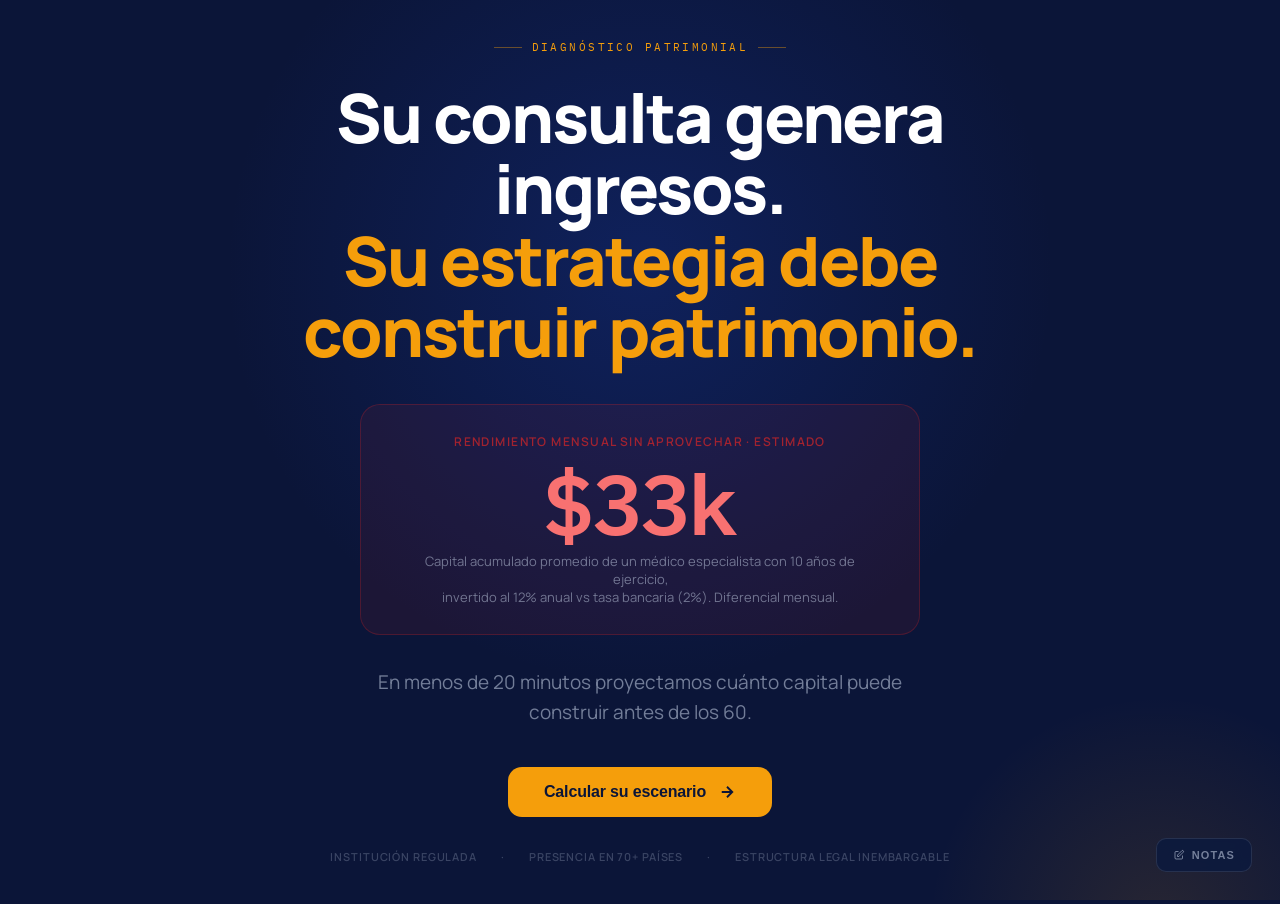
<file: simulador.html>
<!DOCTYPE html>
<html lang="es">
<head>
<meta charset="UTF-8">
<meta name="viewport" content="width=device-width, initial-scale=1">
<title>Simulador Patrimonial</title>
<link rel="icon" href="logo-symbol.svg">
<link rel="preconnect" href="https://fonts.googleapis.com">
<link rel="preconnect" href="https://fonts.gstatic.com" crossorigin>
<link href="https://fonts.googleapis.com/css2?family=Manrope:wght@300;400;500;600;700;800&family=IBM+Plex+Mono:wght@400;500;600&display=swap" rel="stylesheet">
<style>
*{box-sizing:border-box;margin:0;padding:0}
:root{
  --navy:#0B1538;
  --azul:#1A40B8;
  --oro:#F59E0B;
  --papel:#F7F5F1;
  --blanco:#ffffff;
  --gris1:rgba(200,211,232,.55);
  --gris2:rgba(200,211,232,.25);
  --rojo:#DC2626;
  --verde:#059669;
  --borde:rgba(255,255,255,.08);
}
html,body{height:100%;overflow:hidden}
body{font-family:'Manrope',system-ui,sans-serif;background:var(--navy);color:#fff;-webkit-font-smoothing:antialiased}

/* ──────────────────────────────────────────────
   PANTALLAS / SCREENS
────────────────────────────────────────────── */
.screen{
  position:fixed;inset:0;
  display:flex;flex-direction:column;
  opacity:0;pointer-events:none;
  transition:opacity .5s ease;
  overflow-y:auto;
}
.screen.active{opacity:1;pointer-events:all}

/* ──────────────────────────────────────────────
   GANCHO — PANTALLA 0
────────────────────────────────────────────── */
#s-gancho{
  background:var(--navy);
  align-items:center;justify-content:center;
  text-align:center;
  position:relative;overflow:hidden;
}
.gancho-glow{
  position:absolute;top:-20%;left:50%;transform:translateX(-50%);
  width:900px;height:900px;border-radius:50%;
  background:radial-gradient(circle,rgba(26,64,184,.28) 0%,transparent 65%);
  pointer-events:none;
}
.gancho-glow2{
  position:absolute;bottom:-30%;right:-10%;
  width:500px;height:500px;border-radius:50%;
  background:radial-gradient(circle,rgba(245,158,11,.12) 0%,transparent 65%);
  pointer-events:none;
}
.gancho-inner{position:relative;z-index:1;max-width:780px;padding:40px 32px}

.g-pretitulo{
  font-family:'IBM Plex Mono',monospace;
  font-size:11px;letter-spacing:.22em;text-transform:uppercase;
  color:var(--oro);margin-bottom:28px;
  display:flex;align-items:center;justify-content:center;gap:10px;
}
.g-pretitulo::before,.g-pretitulo::after{
  content:"";display:block;width:28px;height:1px;background:var(--oro);opacity:.4;
}

.g-titulo{
  font-size:clamp(36px,5.5vw,68px);
  font-weight:800;line-height:1.05;
  letter-spacing:-.03em;
  color:#fff;
  margin-bottom:18px;
}
.g-titulo em{font-style:normal;color:var(--oro)}

/* Número de pérdida animado */
.g-perdida-wrap{
  margin:36px auto 32px;
  padding:28px 40px;
  background:rgba(220,38,38,.08);
  border:1px solid rgba(220,38,38,.25);
  border-radius:20px;
  max-width:560px;
}
.g-perdida-label{
  font-size:12px;font-weight:600;letter-spacing:.12em;text-transform:uppercase;
  color:rgba(220,38,38,.7);margin-bottom:10px;
}
.g-perdida-num{
  font-family:'IBM Plex Mono',monospace;
  font-size:clamp(42px,7vw,84px);
  font-weight:600;
  color:#F87171;
  line-height:1;
  letter-spacing:-.02em;
}
.g-perdida-sub{
  font-size:13px;color:rgba(200,211,232,.5);margin-top:8px;
}

.g-sub{
  font-size:clamp(15px,2vw,19px);
  color:var(--gris1);
  line-height:1.6;
  max-width:560px;
  margin:0 auto 40px;
}
.g-sub strong{color:#fff;font-weight:700}

.g-btn{
  display:inline-flex;align-items:center;gap:12px;
  background:var(--oro);color:var(--navy);
  font-weight:800;font-size:16px;
  padding:16px 36px;border-radius:14px;
  border:none;cursor:pointer;
  transition:transform .15s,box-shadow .15s;
  letter-spacing:-.01em;
}
.g-btn:hover{transform:translateY(-2px);box-shadow:0 12px 32px rgba(245,158,11,.35)}
.g-btn svg{transition:transform .2s}
.g-btn:hover svg{transform:translateX(4px)}

.g-trust{
  display:flex;align-items:center;justify-content:center;gap:24px;
  margin-top:32px;flex-wrap:wrap;
}
.g-trust-item{
  font-size:11px;font-weight:600;letter-spacing:.08em;text-transform:uppercase;
  color:var(--gris2);
}

/* ──────────────────────────────────────────────
   ACTO 1 — DIAGNÓSTICO
────────────────────────────────────────────── */
#s-acto1{
  background:var(--papel);color:var(--navy);
  overflow-y:auto;
}
.a1-layout{
  display:grid;grid-template-columns:1fr 1fr;
  min-height:100vh;
}

/* Panel izquierdo — inputs */
.a1-left{
  background:var(--navy);
  padding:52px 48px;
  display:flex;flex-direction:column;
  justify-content:center;
  position:sticky;top:0;height:100vh;
}
.a1-step-label{
  font-family:'IBM Plex Mono',monospace;
  font-size:10px;letter-spacing:.2em;text-transform:uppercase;
  color:var(--oro);margin-bottom:32px;
  display:flex;align-items:center;gap:10px;
}
.a1-step-label::before{
  content:"";width:18px;height:1px;background:var(--oro);
}

.a1-pregunta{
  font-size:clamp(22px,2.8vw,32px);
  font-weight:700;color:#fff;
  line-height:1.25;margin-bottom:40px;
  letter-spacing:-.02em;
}
.a1-pregunta em{font-style:normal;color:var(--oro)}

.a1-inputs{display:flex;flex-direction:column;gap:28px}

.inp-group{}
.inp-label{
  font-size:11px;font-weight:700;letter-spacing:.12em;text-transform:uppercase;
  color:var(--gris1);margin-bottom:8px;display:block;
}
.inp-row{display:flex;align-items:center;gap:14px}
.inp-prefix{
  font-family:'IBM Plex Mono',monospace;font-size:22px;font-weight:600;
  color:rgba(255,255,255,.3);
}
.inp-num{
  font-family:'IBM Plex Mono',monospace;
  font-size:clamp(32px,4vw,48px);font-weight:600;
  color:#fff;width:100%;
  background:none;border:none;outline:none;
  border-bottom:2px solid rgba(255,255,255,.12);
  padding-bottom:8px;
  transition:border-color .2s;
}
.inp-num:focus{border-bottom-color:var(--oro)}
.inp-num::placeholder{color:rgba(255,255,255,.15)}

/* slider */
.sl-wrap{margin-top:10px}
input[type=number]::-webkit-inner-spin-button,
input[type=number]::-webkit-outer-spin-button{-webkit-appearance:none;margin:0}
input[type=number]{-moz-appearance:textfield}
input[type=range]{
  -webkit-appearance:none;width:100%;height:4px;
  background:rgba(255,255,255,.1);border-radius:2px;outline:none;cursor:pointer;
}
input[type=range]::-webkit-slider-thumb{
  -webkit-appearance:none;width:20px;height:20px;border-radius:50%;
  background:var(--oro);cursor:pointer;
  box-shadow:0 0 0 4px rgba(245,158,11,.2);
  transition:box-shadow .15s;
}
input[type=range]:hover::-webkit-slider-thumb{box-shadow:0 0 0 6px rgba(245,158,11,.25)}
.sl-range{display:flex;justify-content:space-between;margin-top:6px}
.sl-range span{font-family:'IBM Plex Mono',monospace;font-size:10px;color:var(--gris2)}

.a1-cta{
  margin-top:44px;
  background:var(--oro);color:var(--navy);
  font-weight:800;font-size:15px;
  padding:16px 32px;border-radius:12px;
  border:none;cursor:pointer;
  display:flex;align-items:center;justify-content:center;gap:10px;
  transition:transform .15s,opacity .15s;
  opacity:.4;pointer-events:none;
}
.a1-cta.ready{opacity:1;pointer-events:all}
.a1-cta.ready:hover{transform:translateY(-2px)}

/* Panel derecho — diagnóstico en vivo */
.a1-right{
  background:#EFEBE2;
  padding:52px 48px;
  display:flex;flex-direction:column;
  justify-content:center;gap:20px;
}
.diag-title{
  font-family:'IBM Plex Mono',monospace;
  font-size:10px;letter-spacing:.2em;text-transform:uppercase;
  color:rgba(11,21,56,.35);margin-bottom:4px;
}
.diag-card{
  background:rgba(255,255,255,.7);
  border-radius:16px;
  padding:22px 24px;
  border:1px solid rgba(11,21,56,.07);
}
.diag-card.alarma{
  background:rgba(220,38,38,.06);
  border-color:rgba(220,38,38,.18);
}
.diag-card-label{
  font-size:11px;font-weight:600;letter-spacing:.1em;text-transform:uppercase;
  color:rgba(11,21,56,.4);margin-bottom:8px;
}
.diag-card-num{
  font-family:'IBM Plex Mono',monospace;
  font-size:clamp(26px,3vw,38px);
  font-weight:600;line-height:1;
}
.diag-card-num.rojo{color:#C53030}
.diag-card-num.navy{color:var(--navy)}
.diag-card-sub{
  font-size:13px;color:rgba(11,21,56,.45);margin-top:6px;line-height:1.5;
}

.diag-warning{
  background:rgba(220,38,38,.06);
  border:1px solid rgba(220,38,38,.18);
  border-radius:12px;
  padding:16px 20px;
  font-size:13px;color:rgba(11,21,56,.6);
  line-height:1.55;
  display:none;
}
.diag-warning strong{color:#C53030;font-weight:700}
.diag-warning.visible{display:block}

/* ──────────────────────────────────────────────
   OVERLAY DRAMÁTICO
────────────────────────────────────────────── */
#s-overlay{
  background:var(--navy);
  align-items:center;justify-content:center;
  text-align:center;z-index:50;
}
.ov-inner{padding:32px}
.ov-label{
  font-family:'IBM Plex Mono',monospace;
  font-size:11px;letter-spacing:.25em;text-transform:uppercase;
  color:var(--gris2);margin-bottom:24px;
  opacity:0;transition:opacity .6s .3s;
}
.ov-num{
  font-family:'IBM Plex Mono',monospace;
  font-size:clamp(56px,10vw,120px);
  font-weight:600;color:var(--oro);
  line-height:1;letter-spacing:-.03em;
  opacity:0;transform:scale(.92);
  transition:opacity .7s .5s, transform .7s .5s;
}
.ov-sub{
  font-size:clamp(15px,2vw,19px);
  color:var(--gris1);margin-top:20px;
  opacity:0;transition:opacity .6s .9s;
}
#s-overlay.reveal .ov-label,
#s-overlay.reveal .ov-num,
#s-overlay.reveal .ov-sub{opacity:1;transform:scale(1)}

/* ──────────────────────────────────────────────
   ACTO 2 — RESULTADOS
────────────────────────────────────────────── */
#s-acto2{
  background:var(--navy);
  overflow-y:auto;
}
.a2-wrap{max-width:1100px;margin:0 auto;padding:60px 32px}

.a2-header{
  text-align:center;margin-bottom:56px;
}
.a2-header-kicker{
  font-family:'IBM Plex Mono',monospace;
  font-size:10px;letter-spacing:.22em;text-transform:uppercase;
  color:var(--oro);margin-bottom:16px;
  display:flex;align-items:center;justify-content:center;gap:10px;
}
.a2-header-kicker::before,.a2-header-kicker::after{
  content:"";width:24px;height:1px;background:var(--oro);opacity:.35;
}
.a2-header h2{
  font-size:clamp(14px,2vw,16px);
  font-weight:400;color:var(--gris1);
  letter-spacing:.02em;margin-bottom:6px;
}
.a2-header .nombre-txt{
  font-size:clamp(28px,4vw,44px);
  font-weight:800;color:#fff;
  letter-spacing:-.03em;
}

/* Número heroico */
.a2-hero{
  text-align:center;
  background:rgba(255,255,255,.03);
  border:1px solid var(--borde);
  border-radius:24px;
  padding:52px 40px 44px;
  margin-bottom:32px;
  position:relative;overflow:hidden;
}
.a2-hero::before{
  content:"";position:absolute;inset:0;
  background:radial-gradient(ellipse at 50% 0%,rgba(245,158,11,.08),transparent 60%);
  pointer-events:none;
}
.a2-hero-label{
  font-family:'IBM Plex Mono',monospace;
  font-size:11px;letter-spacing:.2em;text-transform:uppercase;
  color:var(--gris2);margin-bottom:16px;
}
.a2-hero-num{
  font-family:'IBM Plex Mono',monospace;
  font-size:clamp(52px,9vw,100px);
  font-weight:600;color:var(--oro);
  line-height:1;letter-spacing:-.03em;
  position:relative;
}
.a2-hero-num-tag{
  font-family:'IBM Plex Mono',monospace;
  font-size:11px;letter-spacing:.12em;text-transform:uppercase;
  color:rgba(245,158,11,.4);margin-top:10px;
}
.a2-hero-bar{
  display:flex;border-radius:6px;overflow:hidden;height:8px;
  margin:28px 0 16px;
}
.a2-hero-bar-seg{transition:width .6s ease}
.seg-ap{background:var(--azul)}
.seg-rend{background:var(--oro)}
.seg-bono{background:#10B981}
.a2-hero-leyenda{
  display:flex;justify-content:center;gap:28px;flex-wrap:wrap;
}
.ley-item{display:flex;align-items:center;gap:7px;font-size:12px;color:var(--gris1)}
.ley-dot{width:8px;height:8px;border-radius:2px;flex:0 0 auto}
.ley-val{font-family:'IBM Plex Mono',monospace;font-weight:600;color:#fff;margin-left:2px}

/* Grid de métricas */
.a2-grid{
  display:grid;grid-template-columns:repeat(3,1fr);gap:16px;margin-bottom:32px;
}
.a2-card{
  background:rgba(255,255,255,.04);
  border:1px solid var(--borde);
  border-radius:16px;
  padding:24px 22px;
}
.a2-card-label{
  font-size:11px;font-weight:600;letter-spacing:.1em;text-transform:uppercase;
  color:var(--gris2);margin-bottom:8px;
}
.a2-card-num{
  font-family:'IBM Plex Mono',monospace;
  font-size:clamp(22px,3vw,32px);font-weight:600;
  color:#fff;line-height:1;
}
.a2-card-num.oro{color:var(--oro)}
.a2-card-num.verde{color:#34D399}
.a2-card-sub{font-size:12px;color:var(--gris2);margin-top:6px}

/* Sección comparativa */
.a2-compare{
  display:grid;grid-template-columns:1fr 1fr;gap:16px;margin-bottom:32px;
}
.cmp-card{
  border-radius:16px;padding:28px 24px;
}
.cmp-bad{
  background:rgba(220,38,38,.07);border:1px solid rgba(220,38,38,.15);
}
.cmp-good{
  background:rgba(5,150,105,.07);border:1px solid rgba(5,150,105,.2);
}
.cmp-label{
  font-size:11px;font-weight:700;letter-spacing:.1em;text-transform:uppercase;
  margin-bottom:10px;
}
.cmp-bad .cmp-label{color:rgba(248,113,113,.6)}
.cmp-good .cmp-label{color:rgba(52,211,153,.6)}
.cmp-num{
  font-family:'IBM Plex Mono',monospace;
  font-size:clamp(24px,3vw,36px);font-weight:600;line-height:1;
}
.cmp-bad .cmp-num{color:#F87171}
.cmp-good .cmp-num{color:#34D399}
.cmp-sub{font-size:12px;margin-top:8px;color:var(--gris2)}

/* Bono */
.a2-bono{
  background:var(--azul);
  border-radius:20px;padding:36px 36px;
  margin-bottom:32px;
  display:grid;grid-template-columns:auto 1fr;gap:36px;align-items:center;
  position:relative;overflow:hidden;
}
.a2-bono::before{
  content:"";position:absolute;top:-60px;right:-60px;
  width:240px;height:240px;border-radius:50%;
  background:rgba(255,255,255,.06);pointer-events:none;
}
.a2-bono::after{
  content:"";position:absolute;bottom:-40px;left:120px;
  width:160px;height:160px;border-radius:50%;
  background:rgba(245,158,11,.12);pointer-events:none;
}
.bono-pct-wrap{
  display:flex;flex-direction:column;align-items:center;gap:4px;
  background:rgba(255,255,255,.1);
  border:1px solid rgba(255,255,255,.15);
  border-radius:16px;padding:20px 28px;
  position:relative;z-index:1;
}
.bono-pct{
  font-family:'IBM Plex Mono',monospace;
  font-size:64px;font-weight:600;color:var(--oro);
  line-height:1;letter-spacing:-.02em;
}
.bono-pct-label{
  font-family:'IBM Plex Mono',monospace;
  font-size:10px;letter-spacing:.15em;text-transform:uppercase;
  color:rgba(255,255,255,.5);
}
.bono-info{flex:1;position:relative;z-index:1}
.bono-info h4{
  color:#fff;font-size:20px;font-weight:800;
  margin-bottom:8px;letter-spacing:-.02em;
}
.bono-info p{font-size:14px;color:rgba(255,255,255,.75);line-height:1.6}
.bono-info p strong{color:#fff}
.bono-badge{
  display:inline-flex;align-items:center;gap:6px;
  background:rgba(245,158,11,.2);border:1px solid rgba(245,158,11,.35);
  border-radius:6px;padding:4px 10px;margin-top:12px;
  font-family:'IBM Plex Mono',monospace;font-size:10px;
  letter-spacing:.12em;text-transform:uppercase;color:var(--oro);
}

/* Costo de esperar */
.a2-esperar{margin-bottom:32px}
.a2-sec-title{
  font-family:'IBM Plex Mono',monospace;
  font-size:10px;letter-spacing:.2em;text-transform:uppercase;
  color:var(--gris2);margin-bottom:16px;
}
.esp-grid{display:grid;grid-template-columns:repeat(4,1fr);gap:12px}
.esp-item{
  border-radius:14px;padding:20px 18px;text-align:center;
  background:rgba(255,255,255,.04);border:1px solid var(--borde);
}
.esp-item.hoy{
  background:rgba(245,158,11,.08);border-color:rgba(245,158,11,.2);
}
.esp-tag{font-size:11px;font-weight:600;color:var(--gris2);margin-bottom:8px;letter-spacing:.06em}
.esp-val{
  font-family:'IBM Plex Mono',monospace;
  font-size:clamp(16px,2vw,20px);font-weight:600;color:#fff;margin-bottom:4px;
}
.esp-item.hoy .esp-val{color:var(--oro)}
.esp-diff{font-size:12px;color:rgba(248,113,113,.75)}

/* ISR */
.a2-isr{
  background:rgba(26,64,184,.08);border:1px solid rgba(26,64,184,.18);
  border-radius:16px;padding:22px 24px;margin-bottom:32px;
  font-size:13px;color:var(--gris1);line-height:1.6;
}
.a2-isr strong{color:#fff}

/* Casos reales */
.a2-casos{display:grid;grid-template-columns:1fr 1fr;gap:16px;margin-bottom:32px}
.caso-card{
  background:rgba(255,255,255,.04);border:1px solid var(--borde);
  border-left:4px solid var(--oro);border-radius:16px;padding:22px 20px;
}
.caso-pct{
  font-family:'IBM Plex Mono',monospace;
  font-size:40px;font-weight:600;color:var(--azul);margin-bottom:6px;
}
.caso-perfil{font-size:13px;color:var(--gris1)}
.caso-tiempo{font-size:12px;color:var(--gris2);margin-top:4px}

/* Ficha de cierre */
.a2-cierre{
  background:var(--azul);border-radius:20px;padding:40px 36px;
  text-align:center;
}
.cierre-titulo{font-size:clamp(18px,2.5vw,26px);font-weight:800;color:#fff;margin-bottom:8px;letter-spacing:-.02em}
.cierre-sub{font-size:14px;color:rgba(255,255,255,.65);margin-bottom:28px;line-height:1.55}
.cierre-btn{
  display:inline-flex;align-items:center;gap:10px;
  background:var(--oro);color:var(--navy);
  font-weight:800;font-size:15px;
  padding:16px 36px;border-radius:12px;
  border:none;cursor:pointer;text-decoration:none;
  transition:transform .15s,opacity .15s;
}
.cierre-btn:hover{transform:translateY(-2px);opacity:.9}
.a2-legal{
  text-align:center;margin-top:24px;
  font-size:11px;color:var(--gris2);line-height:1.6;
}

/* ──────────────────────────────────────────────
   PANEL DE NOTAS — Alejandro
────────────────────────────────────────────── */
#panel-notas{
  position:fixed;right:-340px;top:0;bottom:0;width:320px;
  background:#0d1a3e;border-left:1px solid rgba(255,255,255,.08);
  z-index:200;
  display:flex;flex-direction:column;
  transition:right .3s ease;
  padding:24px 20px;
}
#panel-notas.open{right:0}
.notas-header{
  display:flex;align-items:center;justify-content:space-between;
  margin-bottom:16px;
}
.notas-header h3{
  font-size:12px;font-weight:700;letter-spacing:.12em;text-transform:uppercase;
  color:var(--oro);
}
.notas-close{
  background:none;border:none;cursor:pointer;color:var(--gris1);
  font-size:18px;line-height:1;padding:4px;
}
#notas-ta{
  flex:1;background:rgba(255,255,255,.05);border:1px solid rgba(255,255,255,.08);
  border-radius:10px;color:#fff;font-family:'Manrope',sans-serif;font-size:13px;
  padding:14px;resize:none;outline:none;line-height:1.6;
}
#notas-ta::placeholder{color:rgba(255,255,255,.2)}
.notas-hint{
  margin-top:12px;font-size:10px;letter-spacing:.1em;text-transform:uppercase;
  color:var(--gris2);text-align:center;
}

/* ──────────────────────────────────────────────
   BOTÓN DE NOTAS (flotante)
────────────────────────────────────────────── */
#btn-notas{
  position:fixed;bottom:28px;right:28px;z-index:199;
  background:rgba(13,26,62,.9);
  border:1px solid rgba(255,255,255,.1);
  color:var(--gris1);
  font-size:11px;font-weight:600;letter-spacing:.1em;text-transform:uppercase;
  padding:10px 16px;border-radius:10px;
  cursor:pointer;backdrop-filter:blur(8px);
  display:flex;align-items:center;gap:7px;
  transition:opacity .2s;
}
#btn-notas:hover{opacity:.8}
#btn-notas.hidden{display:none}

/* ──────────────────────────────────────────────
   NAV DISCRETA (visible desde acto 1 en adelante)
────────────────────────────────────────────── */
#topbar{
  position:fixed;top:0;left:0;right:0;z-index:100;
  display:flex;align-items:center;justify-content:space-between;
  padding:14px 28px;
  background:rgba(11,21,56,.92);backdrop-filter:blur(12px);
  border-bottom:1px solid var(--borde);
  opacity:0;pointer-events:none;
  transition:opacity .4s;
}
#topbar.visible{opacity:1;pointer-events:all}
.tb-brand{display:flex;align-items:center;gap:9px;font-size:14px;font-weight:700;color:#fff}
.tb-brand img{width:22px;height:22px}
.tb-step{
  font-family:'IBM Plex Mono',monospace;font-size:11px;
  letter-spacing:.12em;text-transform:uppercase;color:var(--gris2);
}
.tb-back{
  background:none;border:1px solid rgba(255,255,255,.1);
  color:var(--gris1);font-size:12px;font-weight:600;
  padding:7px 14px;border-radius:8px;cursor:pointer;
  transition:opacity .15s;
}
.tb-back:hover{opacity:.7}

/* ──────────────────────────────────────────────
   RESPONSIVE
────────────────────────────────────────────── */
@media(max-width:900px){
  html,body{overflow:auto}
  .screen{position:relative;height:auto}
  .a1-layout{grid-template-columns:1fr}
  .a1-left{position:relative;height:auto;padding:48px 28px}
  .a1-right{padding:32px 28px}
  .a2-grid{grid-template-columns:1fr 1fr}
  .a2-compare{grid-template-columns:1fr}
  .esp-grid{grid-template-columns:1fr 1fr}
  .a2-casos{grid-template-columns:1fr}
  #panel-notas{width:280px;right:-300px}
}
@media(max-width:600px){
  .a2-grid{grid-template-columns:1fr}
  .esp-grid{grid-template-columns:1fr 1fr}
  .a2-bono{flex-direction:column}
}
</style>
</head>
<body>

<!-- TOPBAR DISCRETA -->
<div id="topbar">
  <div class="tb-brand">
    <img src="logo-symbol.svg" alt="">
    Simulador Patrimonial
  </div>
  <span class="tb-step" id="tb-step-txt"></span>
  <button class="tb-back" id="btn-volver" onclick="volverAInicio()">← Reiniciar</button>
</div>

<!-- PANEL DE NOTAS (Alejandro) -->
<div id="panel-notas">
  <div class="notas-header">
    <h3>Notas de reunión</h3>
    <button class="notas-close" onclick="toggleNotas()">×</button>
  </div>
  <textarea id="notas-ta" placeholder="Escribe aquí lo que el doctor comenta...&#10;&#10;• Objeciones&#10;• Intereses&#10;• Seguimiento"></textarea>
  <div class="notas-hint">N para abrir · Esc para cerrar</div>
</div>

<!-- BTN NOTAS FLOTANTE -->
<button id="btn-notas" onclick="toggleNotas()">
  <svg width="12" height="12" fill="none" stroke="currentColor" stroke-width="2" viewBox="0 0 24 24"><path d="M11 5H6a2 2 0 0 0-2 2v11a2 2 0 0 0 2 2h11a2 2 0 0 0 2-2v-5m-1.414-9.414a2 2 0 1 1 2.828 2.828L11.828 15H9v-2.828l8.586-8.586z"/></svg>
  Notas
</button>

<!-- ═══════════════════════════════════════════
     PANTALLA 0 — GANCHO
═══════════════════════════════════════════ -->
<div class="screen active" id="s-gancho">
  <div class="gancho-glow"></div>
  <div class="gancho-glow2"></div>
  <div class="gancho-inner">
    <div class="g-pretitulo">Diagnóstico Patrimonial</div>

    <h1 class="g-titulo">
      Su consulta genera ingresos.<br><em>Su estrategia debe<br>construir patrimonio.</em>
    </h1>

    <div class="g-perdida-wrap">
      <div class="g-perdida-label">Rendimiento mensual sin aprovechar · estimado</div>
      <div class="g-perdida-num" id="perdida-counter">$0</div>
      <div class="g-perdida-sub">Capital acumulado promedio de un médico especialista con 10 años de ejercicio,<br>invertido al 12% anual vs tasa bancaria (2%). Diferencial mensual.</div>
    </div>

    <p class="g-sub">
      En menos de 20 minutos proyectamos cuánto capital puede construir antes de los 60.
    </p>

    <button class="g-btn" onclick="irAActo1()">
      Calcular su escenario
      <svg width="18" height="18" fill="none" stroke="currentColor" stroke-width="2.5" viewBox="0 0 24 24"><path d="M5 12h14M12 5l7 7-7 7"/></svg>
    </button>

    <div class="g-trust">
      <span class="g-trust-item">Institución regulada</span>
      <span class="g-trust-item">·</span>
      <span class="g-trust-item">Presencia en 70+ países</span>
      <span class="g-trust-item">·</span>
      <span class="g-trust-item">Estructura legal inembargable</span>
    </div>
  </div>
</div>

<!-- ═══════════════════════════════════════════
     PANTALLA 1 — ACTO 1: DIAGNÓSTICO
═══════════════════════════════════════════ -->
<div class="screen" id="s-acto1">
  <div class="a1-layout">

    <!-- Izquierda: inputs (Mario conduce) -->
    <div class="a1-left">
      <div class="a1-step-label">Paso 1 de 2 · Diagnóstico</div>

      <h2 class="a1-pregunta">
        Tres datos para calcular<br><em>su escenario real</em>
      </h2>

      <div class="a1-inputs">

        <div class="inp-group">
          <label class="inp-label" for="i-nombre">Nombre del prospecto</label>
          <div class="inp-row">
            <input class="inp-num" type="text" id="i-nombre" placeholder="Apellido o nombre" style="font-family:'Manrope',sans-serif;font-size:32px" oninput="actualizarDiag()">
          </div>
        </div>

        <div class="inp-group">
          <label class="inp-label" for="i-edad">Edad actual</label>
          <div class="inp-row">
            <input class="inp-num" type="number" id="i-edad" placeholder="40" min="28" max="58" oninput="actualizarDiag()">
          </div>
          <div class="sl-wrap">
            <input type="range" id="sl-edad" min="28" max="58" value="40" oninput="document.getElementById('i-edad').value=this.value;actualizarDiag()">
            <div class="sl-range"><span>28</span><span>58</span></div>
          </div>
        </div>

        <div class="inp-group">
          <label class="inp-label" for="i-ingreso">Ingreso mensual neto estimado</label>
          <div class="inp-row">
            <span class="inp-prefix">$</span>
            <input class="inp-num" type="number" id="i-ingreso" placeholder="80,000" min="30000" max="600000" step="5000" oninput="actualizarDiag()">
          </div>
          <div class="sl-wrap">
            <input type="range" id="sl-ingreso" min="30000" max="600000" step="5000" value="150000" oninput="document.getElementById('i-ingreso').value=this.value;actualizarDiag()">
            <div class="sl-range"><span>$30k</span><span>$600k</span></div>
          </div>
        </div>

        <div class="inp-group">
          <label class="inp-label" for="i-ahorro">Aportación mensual al plan</label>
          <div class="inp-row">
            <span class="inp-prefix">$</span>
            <input class="inp-num" type="number" id="i-ahorro" placeholder="8,000" min="2000" max="25000" step="500" oninput="actualizarDiag()">
          </div>
          <div class="sl-wrap">
            <input type="range" id="sl-ahorro" min="2000" max="25000" step="500" value="8000" oninput="document.getElementById('i-ahorro').value=this.value;actualizarDiag()">
            <div class="sl-range"><span>$2k</span><span>$25k</span></div>
          </div>
        </div>

      </div>

      <button class="a1-cta" id="btn-revelar" onclick="revelar()">
        Ver escenario patrimonial
        <svg width="16" height="16" fill="none" stroke="currentColor" stroke-width="2.5" viewBox="0 0 24 24"><path d="M5 12h14M12 5l7 7-7 7"/></svg>
      </button>
    </div>

    <!-- Derecha: diagnóstico en vivo -->
    <div class="a1-right">
      <div class="diag-title">Diagnóstico en tiempo real</div>

      <div class="diag-card alarma">
        <div class="diag-card-label">ISR estimado que pagas este año</div>
        <div class="diag-card-num rojo" id="d-isr">—</div>
        <div class="diag-card-sub" id="d-isr-sub">Ingrese el ingreso para calcular</div>
      </div>

      <div class="diag-card">
        <div class="diag-card-label">ISR acumulado en 20 años (sin instrumento)</div>
        <div class="diag-card-num rojo" id="d-isr-total">—</div>
        <div class="diag-card-sub">Capital que sale del patrimonio permanentemente</div>
      </div>

      <div class="diag-card">
        <div class="diag-card-label">Años al horizonte fiscal (60 años)</div>
        <div class="diag-card-num navy" id="d-anos">—</div>
        <div class="diag-card-sub" id="d-anos-sub">Tu ventana de acumulación</div>
      </div>

      <div class="diag-card">
        <div class="diag-card-label">Rendimiento mensual que su capital podría generar</div>
        <div class="diag-card-num rojo" id="d-costo">—</div>
        <div class="diag-card-sub" id="d-costo-sub">Capital acumulado estimado × 12% anual ÷ 12 meses</div>
      </div>

      <div class="diag-warning" id="d-warning">
        <strong>Atención:</strong> con el tiempo disponible y esa aportación,
        la diferencia entre actuar hoy y esperar 2 años puede superar los <span id="d-warning-monto">$X</span>.
      </div>
    </div>

  </div>
</div>

<!-- ═══════════════════════════════════════════
     OVERLAY DRAMÁTICO
═══════════════════════════════════════════ -->
<div class="screen" id="s-overlay">
  <div class="ov-inner">
    <div class="ov-label">Tu patrimonio proyectado a los 60 años</div>
    <div class="ov-num" id="ov-num">$0</div>
    <div class="ov-sub">Basado en la aportación mensual · 12% ilustrativo anual</div>
  </div>
</div>

<!-- ═══════════════════════════════════════════
     ACTO 2 — RESULTADOS COMPLETOS
═══════════════════════════════════════════ -->
<div class="screen" id="s-acto2">
  <div class="a2-wrap">

    <div class="a2-header">
      <div class="a2-header-kicker">Escenario personal</div>
      <div class="a2-header h2">Proyección para</div>
      <div class="a2-header nombre-txt" id="a2-nombre">el Doctor</div>
    </div>

    <!-- Número heroico -->
    <div class="a2-hero">
      <div class="a2-hero-label">Patrimonio proyectado · a los 60 años</div>
      <div class="a2-hero-num" id="a2-total">$0</div>
      <div class="a2-hero-num-tag">proyección ilustrativa · 12% anual · no garantizada</div>
      <div class="a2-hero-bar">
        <div class="a2-hero-bar-seg seg-ap" id="bar-ap" style="width:30%"></div>
        <div class="a2-hero-bar-seg seg-rend" id="bar-rend" style="width:55%"></div>
        <div class="a2-hero-bar-seg seg-bono" id="bar-bono" style="width:15%"></div>
      </div>
      <div class="a2-hero-leyenda">
        <div class="ley-item"><div class="ley-dot" style="background:var(--azul)"></div>Aportado <span class="ley-val" id="ley-ap">—</span></div>
        <div class="ley-item"><div class="ley-dot" style="background:var(--oro)"></div>Rendimiento <span class="ley-val" id="ley-rend">—</span></div>
        <div class="ley-item"><div class="ley-dot" style="background:#10B981"></div>Bono fidelidad <span class="ley-val" id="ley-bono">—</span></div>
      </div>
    </div>

    <!-- Grid de métricas clave -->
    <div class="a2-grid">
      <div class="a2-card">
        <div class="a2-card-label">Aportación mensual</div>
        <div class="a2-card-num oro" id="a2-mensual">—</div>
        <div class="a2-card-sub" id="a2-mensual-sub">durante <span id="a2-anos">—</span> años</div>
      </div>
      <div class="a2-card">
        <div class="a2-card-label">Multiplicador</div>
        <div class="a2-card-num verde" id="a2-mult">—</div>
        <div class="a2-card-sub">por cada peso aportado</div>
      </div>
      <div class="a2-card">
        <div class="a2-card-label">ISR ahorrado en retiro</div>
        <div class="a2-card-num verde" id="a2-isr-ah">$0</div>
        <div class="a2-card-sub">Art. 93-XXI · exento desde los 60</div>
      </div>
    </div>

    <!-- Comparativa: sin/con instrumento -->
    <div class="a2-compare">
      <div class="cmp-card cmp-bad">
        <div class="cmp-label">Sin instrumento · CETES actuales</div>
        <div class="cmp-num" id="cmp-sin">—</div>
        <div class="cmp-sub">~9.8% bruto · -ISR = ~7% neto real</div>
      </div>
      <div class="cmp-card cmp-good">
        <div class="cmp-label">Con OptiMaxx Plus · exento ISR</div>
        <div class="cmp-num" id="cmp-con">—</div>
        <div class="cmp-sub">12% ilustrativo · 100% libre de ISR a los 60</div>
      </div>
    </div>

    <!-- Bono fidelidad -->
    <div class="a2-bono">
      <div class="bono-pct-wrap">
        <div class="bono-pct" id="a2-bono-pct">—%</div>
        <div class="bono-pct-label">Bono</div>
      </div>
      <div class="bono-info">
        <h4>Bono de fidelidad sobre el primer año</h4>
        <p>Sobre las primeras 12 aportaciones se acredita un bono de <strong id="a2-bono-monto">—</strong> directamente al plan. Capital adicional que ningún banco ni AFORE otorga. La institución co-invierte desde el primer mes.</p>
        <div class="bono-badge">Exclusivo · sin equivalente en el mercado</div>
      </div>
    </div>

    <!-- Costo de esperar -->
    <div class="a2-esperar">
      <div class="a2-sec-title">Costo de esperar</div>
      <div class="esp-grid" id="esp-grid"></div>
    </div>

    <!-- Casos reales -->
    <div class="a2-sec-title">Rendimientos reales de clientes actuales</div>
    <div class="a2-casos">
      <div class="caso-card">
        <div class="caso-pct">+15.2%</div>
        <div class="caso-perfil">Médico especialista · CDMX</div>
        <div class="caso-tiempo">en 4 meses · marzo – junio 2025</div>
      </div>
      <div class="caso-card">
        <div class="caso-pct">+19.1%</div>
        <div class="caso-perfil">Médico especialista · Monterrey</div>
        <div class="caso-tiempo">en 5 meses · febrero – junio 2025</div>
      </div>
    </div>

    <!-- ISR disclaimer -->
    <div class="a2-isr">
      <strong>Beneficio fiscal Art. 93-XXI LISR:</strong> el retiro es 100% libre de ISR (capital + rendimientos) cumpliendo 60 años de edad y manteniendo la inversión al menos 5 años. En caso de fallecimiento, el capital sale libre de ISR en cualquier momento y va directamente a beneficiarios sin juicio sucesorio.
    </div>

    <!-- CTA de cierre -->
    <div class="a2-cierre">
      <div class="cierre-titulo" id="cierre-nombre">¿Empezamos hoy?</div>
      <div class="cierre-sub">El primer paso toma 20 minutos. La primera aportación puede entrar esta semana.</div>
      <a class="cierre-btn" href="https://calendar.app.google/xSZLcxh7KRXe7u3p7" target="_blank">
        Agendar sesión
        <svg width="16" height="16" fill="none" stroke="currentColor" stroke-width="2.5" viewBox="0 0 24 24"><path d="M8 7V3m8 4V3m-9 8h10M5 21h14a2 2 0 0 0 2-2V7a2 2 0 0 0-2-2H5a2 2 0 0 0-2 2v12a2 2 0 0 0 2 2z"/></svg>
      </a>
    </div>

    <div class="a2-legal">
      Proyección ilustrativa con rendimiento 12% anual no garantizado. Desempeño real sujeto a condiciones de mercado.<br>
      Instrumento regulado · Información exclusiva para uso del asesor en presentaciones autorizadas.
    </div>

  </div>
</div>

<script>
// ──────────────────────────────────────────
// UTILIDADES
// ──────────────────────────────────────────
const fmt = n => '$' + Math.round(n).toLocaleString('es-MX');
const fmtK = n => {
  if(n >= 1e6) return '$' + (n/1e6).toFixed(1).replace(/\.0$/,'') + 'M';
  if(n >= 1e3) return '$' + (n/1e3).toFixed(0) + 'k';
  return fmt(n);
};

function getBono(m){
  if(m >= 7500) return 1.00;
  if(m >= 5000) return 0.75;
  if(m >= 3000) return 0.65;
  return 0.55;
}

function calcular(mensual, edad){
  const anos = Math.max(1, 60 - edad);
  const r = Math.pow(1 + 0.12/12, anos*12);
  const saldo = mensual * ((r - 1)/(0.12/12));
  const totalAp = mensual * anos * 12;
  const bono = mensual * 12 * getBono(mensual);
  return { saldo, totalAp, bono, anos };
}

// ISR estimado (escala progresiva simplificada)
function estimarISR(ingreso){
  const anual = ingreso * 12;
  let isr = 0;
  if(anual <= 123580) isr = anual * 0.1;
  else if(anual <= 326340) isr = 12358 + (anual - 123580) * 0.16;
  else if(anual <= 510660) isr = 44760 + (anual - 326340) * 0.21;
  else if(anual <= 1000000) isr = 83480 + (anual - 510660) * 0.28;
  else isr = 220960 + (anual - 1000000) * 0.35;
  return isr / 12; // mensual
}

// ──────────────────────────────────────────
// ESTADO
// ──────────────────────────────────────────
let estado = { nombre:'', edad:40, ingreso:0, ahorro:0 };

// ──────────────────────────────────────────
// GANCHO — CONTADOR DE PÉRDIDA
// ──────────────────────────────────────────
let perdidaTarget = 38000;
let perdidaActual = 0;
let perdidaTimer = null;

function animarPerdida(target){
  clearInterval(perdidaTimer);
  const start = Date.now();
  const duracion = 2000;
  const from = perdidaActual;
  perdidaTimer = setInterval(() => {
    const t = Math.min(1, (Date.now() - start) / duracion);
    const ease = 1 - Math.pow(1 - t, 3);
    perdidaActual = from + (target - from) * ease;
    document.getElementById('perdida-counter').textContent = fmtK(perdidaActual);
    if(t >= 1){ clearInterval(perdidaTimer); perdidaActual = target; }
  }, 16);
}

// Animar al cargar — valor típico para especialista
setTimeout(() => animarPerdida(38000), 400);

// ──────────────────────────────────────────
// ACTUALIZAR DIAGNÓSTICO EN VIVO (Acto 1)
// ──────────────────────────────────────────
function actualizarDiag(){
  const nombre  = document.getElementById('i-nombre').value.trim();
  const edadVal = +document.getElementById('i-edad').value || 0;
  const ingreso = +document.getElementById('i-ingreso').value || 0;
  const ahorro  = +document.getElementById('i-ahorro').value || 0;

  // Sincronizar sliders
  if(edadVal) document.getElementById('sl-edad').value = Math.min(58, Math.max(25, edadVal));
  if(ingreso) document.getElementById('sl-ingreso').value = Math.min(400000, Math.max(20000, ingreso));
  if(ahorro)  document.getElementById('sl-ahorro').value = Math.min(25000, Math.max(2000, ahorro));

  estado = { nombre, edad: edadVal || 40, ingreso, ahorro };

  const isr      = ingreso ? estimarISR(ingreso) : 0;
  const isrTotal = isr * 12 * 20;
  const anos     = Math.max(0, 60 - (edadVal || 40));

  // Capital acumulado estimado: 15% del ingreso × 12 meses × años de ejercicio (mín 5 años)
  const anosEjercicio = Math.max(5, (edadVal || 40) - 30);
  const capitalAcum   = (ingreso || 150000) * 0.15 * 12 * anosEjercicio;
  // Diferencial: 12% vs 2% banco = 10% anual sobre capital acumulado ÷ 12
  const costMes = capitalAcum * 0.10 / 12;

  document.getElementById('d-isr').textContent      = ingreso ? fmt(isr) + '/mes' : '—';
  document.getElementById('d-isr-sub').textContent  = ingreso ? `$${(isr*12).toLocaleString('es-MX')}/año · tasa progresiva LISR` : 'Ingrese el ingreso para calcular';
  document.getElementById('d-isr-total').textContent= ingreso ? fmt(isrTotal) : '—';
  document.getElementById('d-anos').textContent     = edadVal ? anos + ' años' : '—';
  document.getElementById('d-anos-sub').textContent = edadVal ? `De los ${edadVal} a los 60 · horizonte de acumulación` : 'Su ventana de acumulación';
  document.getElementById('d-costo').textContent    = fmt(costMes) + '/mes';
  document.getElementById('d-costo-sub').textContent = `Capital acumulado estimado ${fmt(capitalAcum)} × 10% diferencial anual ÷ 12`;

  // Warning: siempre visible cuando hay aportación y horizonte
  const warning = document.getElementById('d-warning');
  const ahorroCalc = ahorro || 8000;
  const edadCalc   = edadVal || 40;
  if(ahorroCalc >= 2000 && anos > 0){
    const r1 = calcular(ahorroCalc, edadCalc);
    const r2 = calcular(ahorroCalc, edadCalc + 2);
    const diff = (r1.saldo + r1.bono) - (r2.saldo + r2.bono);
    document.getElementById('d-warning-monto').textContent = fmt(diff);
    warning.classList.add('visible');
  } else {
    warning.classList.remove('visible');
  }

  // Habilitar botón si hay datos suficientes
  const listo = ahorro >= 2000 && edadVal >= 25 && edadVal <= 58;
  document.getElementById('btn-revelar').classList.toggle('ready', listo);
}

// ──────────────────────────────────────────
// FLUJO DE PANTALLAS
// ──────────────────────────────────────────
function mostrar(id){
  document.querySelectorAll('.screen').forEach(s => s.classList.remove('active'));
  document.getElementById(id).classList.add('active');
}

function irAActo1(){
  mostrar('s-acto1');
  document.getElementById('topbar').classList.add('visible');
  document.getElementById('tb-step-txt').textContent = 'Diagnóstico';
  document.getElementById('btn-notas').classList.remove('hidden');
  // pre-llenar sliders
  document.getElementById('i-edad').value = 40;
  document.getElementById('sl-edad').value = 40;
  document.getElementById('i-ingreso').value = 150000;
  document.getElementById('sl-ingreso').value = 150000;
  document.getElementById('i-ahorro').value = 8000;
  document.getElementById('sl-ahorro').value = 8000;
  actualizarDiag();
}

function revelar(){
  const ahorro = +document.getElementById('i-ahorro').value || 8000;
  const edad   = +document.getElementById('i-edad').value || 40;
  const nombre = document.getElementById('i-nombre').value.trim() || 'el Doctor';
  const res    = calcular(ahorro, edad);

  // Mostrar overlay
  mostrar('s-overlay');
  document.getElementById('tb-step-txt').textContent = '';
  document.getElementById('ov-num').textContent = '…';

  setTimeout(() => {
    document.getElementById('s-overlay').classList.add('reveal');
    // Animar número en overlay
    animarNumero('ov-num', res.saldo + res.bono, 1200);
  }, 100);

  // Llenar acto 2 en background
  llenarActo2(nombre, ahorro, edad, res);

  // Ir al acto 2 después de 2.8s
  setTimeout(() => {
    mostrar('s-acto2');
    document.getElementById('s-overlay').classList.remove('reveal');
    document.getElementById('tb-step-txt').textContent = 'Su escenario';
    window.scrollTo(0,0);
  }, 2800);
}

function animarNumero(elId, target, duracion){
  const el = document.getElementById(elId);
  const start = Date.now();
  const timer = setInterval(() => {
    const t = Math.min(1, (Date.now() - start) / duracion);
    const ease = 1 - Math.pow(1 - t, 3);
    el.textContent = fmt(target * ease);
    if(t >= 1){ clearInterval(timer); el.textContent = fmt(target); }
  }, 16);
}

function llenarActo2(nombre, ahorro, edad, res){
  const { saldo, totalAp, bono, anos } = res;
  const totalConBono = saldo + bono;
  const pctBono = getBono(ahorro);

  // Header
  const nombreTxt = nombre;
  document.getElementById('a2-nombre').textContent = nombreTxt ? 'Dr. ' + nombreTxt : 'su escenario';
  document.getElementById('cierre-nombre').textContent = nombreTxt ? '¿Empezamos hoy, Dr. ' + nombreTxt + '?' : '¿Empezamos hoy?';

  // Número heroico
  document.getElementById('a2-total').textContent = fmt(totalConBono);

  // Barra de composición
  const total = totalConBono || 1;
  document.getElementById('bar-ap').style.width   = (totalAp / total * 100).toFixed(1) + '%';
  document.getElementById('bar-rend').style.width = ((saldo - totalAp) / total * 100).toFixed(1) + '%';
  document.getElementById('bar-bono').style.width = (bono / total * 100).toFixed(1) + '%';
  document.getElementById('ley-ap').textContent   = fmt(totalAp);
  document.getElementById('ley-rend').textContent = fmt(saldo - totalAp);
  document.getElementById('ley-bono').textContent = fmt(bono);

  // Grid métricas
  document.getElementById('a2-mensual').textContent     = '$' + ahorro.toLocaleString('es-MX') + '/mes';
  document.getElementById('a2-anos').textContent        = anos;
  document.getElementById('a2-mult').textContent        = 'x' + (totalConBono / totalAp).toFixed(1);
  // ISR ahorrado: 10% (Art. 129) sobre interés real (~65% de rendimientos nominales descontando inflación 4%)
  const isrAhorrado = (saldo - totalAp) * 0.65 * 0.10;
  document.getElementById('a2-isr-ah').textContent = fmt(isrAhorrado);

  // Comparativa CETES vs OptiMaxx
  const ratoCetes = Math.pow(1 + 0.07/12, anos*12);
  const sinInst   = ahorro * ((ratoCetes - 1)/(0.07/12));
  document.getElementById('cmp-sin').textContent = fmt(sinInst);
  document.getElementById('cmp-con').textContent = fmt(totalConBono);

  // Bono
  document.getElementById('a2-bono-pct').textContent  = Math.round(pctBono*100) + '%';
  document.getElementById('a2-bono-monto').textContent = fmt(ahorro * 12 * pctBono);

  // Costo de esperar
  const eg = document.getElementById('esp-grid');
  eg.innerHTML = '';
  [{d:0,tag:'Inicia hoy'},{d:1,tag:'Espera 1 año'},{d:2,tag:'Espera 2 años'},{d:3,tag:'Espera 3 años'}]
    .forEach(item => {
      const v = item.d === 0 ? totalConBono : calcular(ahorro, edad + item.d).saldo + calcular(ahorro, edad + item.d).bono;
      const diff = totalConBono - v;
      eg.innerHTML += `<div class="esp-item${item.d===0?' hoy':''}">
        <div class="esp-tag">${item.tag}</div>
        <div class="esp-val">${fmtK(v)}</div>
        <div class="esp-diff">${item.d===0 ? 'máximo posible' : '− ' + fmtK(diff)}</div>
      </div>`;
    });
}

function volverAInicio(){
  mostrar('s-gancho');
  document.getElementById('topbar').classList.remove('visible');
  document.getElementById('btn-notas').classList.add('hidden');
  // Reset
  ['i-nombre','i-edad','i-ingreso','i-ahorro'].forEach(id => document.getElementById(id).value='');
  document.getElementById('btn-revelar').classList.remove('ready');
}

// ──────────────────────────────────────────
// PANEL DE NOTAS
// ──────────────────────────────────────────
function toggleNotas(){
  document.getElementById('panel-notas').classList.toggle('open');
}

// Teclas
document.addEventListener('keydown', e => {
  if(e.key === 'n' || e.key === 'N'){
    // solo si no está en un input
    if(!['INPUT','TEXTAREA'].includes(document.activeElement.tagName)){
      toggleNotas();
    }
  }
  if(e.key === 'Escape'){
    document.getElementById('panel-notas').classList.remove('open');
  }
});
</script>
</body>
</html>
</file>
